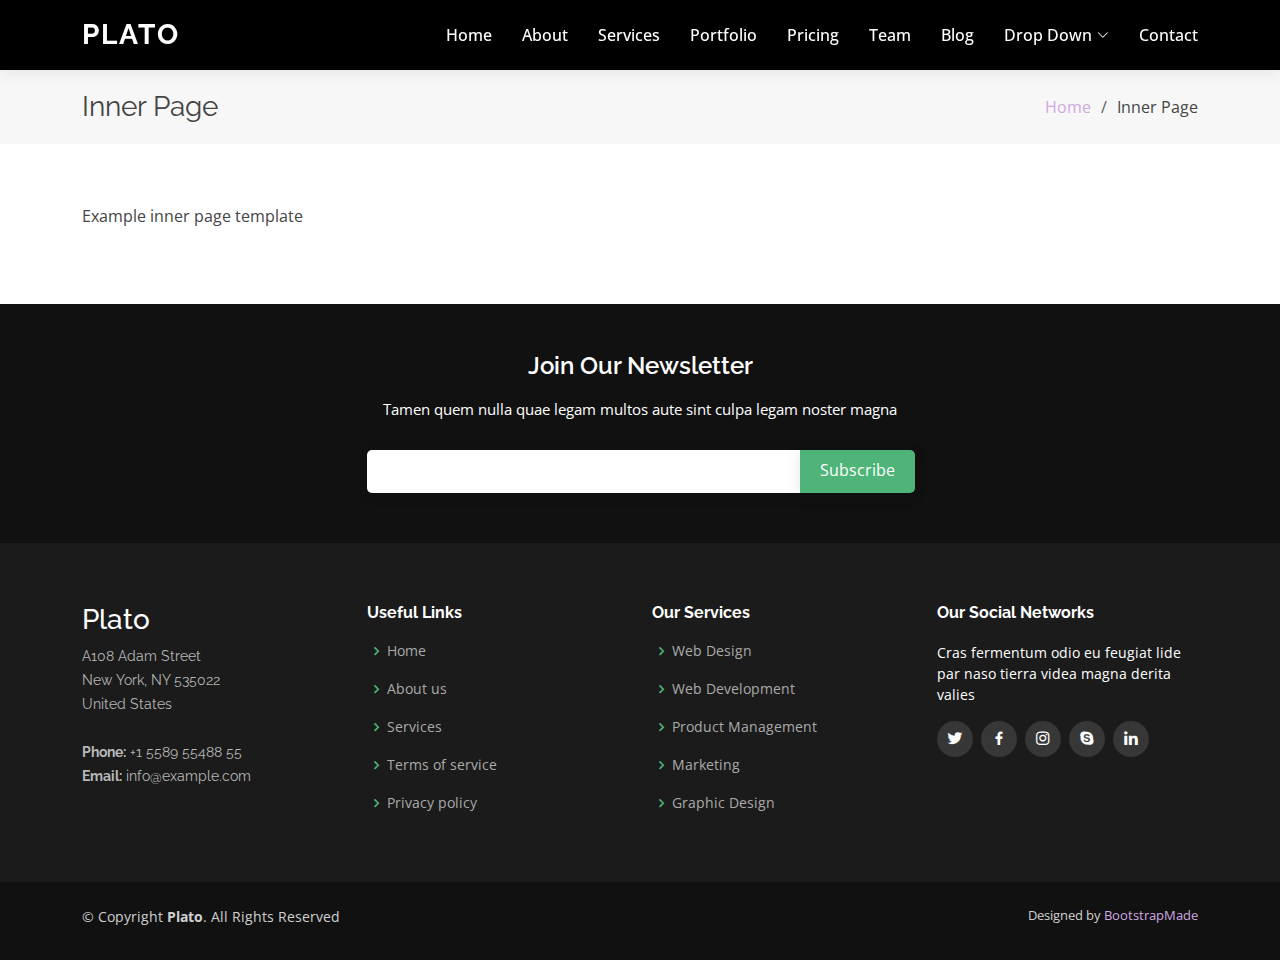
<file: inner-page.html>
<!DOCTYPE html>
<html lang="en">

<head>
  <meta charset="utf-8">
  <meta content="width=device-width, initial-scale=1.0" name="viewport">

  <title>Inner Page - Plato Bootstrap Template</title>
  <meta content="" name="description">
  <meta content="" name="keywords">

  <!-- Favicons -->
  <link href="assets/img/favicon.png" rel="icon">
  <link href="assets/img/apple-touch-icon.png" rel="apple-touch-icon">

  <!-- Google Fonts -->
  <link href="https://fonts.googleapis.com/css?family=Open+Sans:300,300i,400,400i,600,600i,700,700i|Raleway:300,300i,400,400i,500,500i,600,600i,700,700i|Poppins:300,300i,400,400i,500,500i,600,600i,700,700i" rel="stylesheet">

  <!-- Vendor CSS Files -->
  <link href="assets/vendor/aos/aos.css" rel="stylesheet">
  <link href="assets/vendor/bootstrap/css/bootstrap.min.css" rel="stylesheet">
  <link href="assets/vendor/bootstrap-icons/bootstrap-icons.css" rel="stylesheet">
  <link href="assets/vendor/boxicons/css/boxicons.min.css" rel="stylesheet">
  <link href="assets/vendor/glightbox/css/glightbox.min.css" rel="stylesheet">
  <link href="assets/vendor/swiper/swiper-bundle.min.css" rel="stylesheet">

  <!-- Template Main CSS File -->
  <link href="assets/css/style.css" rel="stylesheet">

  <!-- =======================================================
  * Template Name: Plato - v4.7.0
  * Template URL: https://bootstrapmade.com/plato-responsive-bootstrap-website-template/
  * Author: BootstrapMade.com
  * License: https://bootstrapmade.com/license/
  ======================================================== -->
</head>

<body>
  <div class="wrap">

    <!-- ======= Header ======= -->
    <header id="header" class="d-flex align-items-center">
      <div class="container d-flex align-items-center justify-content-between">

        <div class="logo">
          <h1 class="text-light"><a href="index.html"><span>Plato</span></a></h1>
          <!-- Uncomment below if you prefer to use an image logo -->
          <!-- <a href="index.html"><img src="assets/img/logo.png" alt="" class="img-fluid"></a>-->
        </div>

        <nav id="navbar" class="navbar">
          <ul>
            <li><a class="nav-link scrollto " href="#hero">Home</a></li>
            <li><a class="nav-link scrollto" href="#about">About</a></li>
            <li><a class="nav-link scrollto" href="#services">Services</a></li>
            <li><a class="nav-link scrollto " href="#portfolio">Portfolio</a></li>
            <li><a class="nav-link scrollto" href="#pricing">Pricing</a></li>
            <li><a class="nav-link scrollto" href="#team">Team</a></li>
            <li><a href="blog.html">Blog</a></li>
            <li class="dropdown"><a href="#"><span>Drop Down</span> <i class="bi bi-chevron-down"></i></a>
              <ul>
                <li><a href="#">Drop Down 1</a></li>
                <li class="dropdown"><a href="#"><span>Deep Drop Down</span> <i class="bi bi-chevron-right"></i></a>
                  <ul>
                    <li><a href="#">Deep Drop Down 1</a></li>
                    <li><a href="#">Deep Drop Down 2</a></li>
                    <li><a href="#">Deep Drop Down 3</a></li>
                    <li><a href="#">Deep Drop Down 4</a></li>
                    <li><a href="#">Deep Drop Down 5</a></li>
                  </ul>
                </li>
                <li><a href="#">Drop Down 2</a></li>
                <li><a href="#">Drop Down 3</a></li>
                <li><a href="#">Drop Down 4</a></li>
              </ul>
            </li>
            <li><a class="nav-link scrollto" href="#contact">Contact</a></li>
          </ul>
          <i class="bi bi-list mobile-nav-toggle"></i>
        </nav><!-- .navbar -->

      </div>
    </header><!-- End Header -->

    <main id="main">

      <!-- ======= Breadcrumbs ======= -->
      <section class="breadcrumbs">
        <div class="container">

          <div class="d-flex justify-content-between align-items-center">
            <h2>Inner Page</h2>
            <ol>
              <li><a href="index.html">Home</a></li>
              <li>Inner Page</li>
            </ol>
          </div>

        </div>
      </section><!-- End Breadcrumbs -->

      <section class="inner-page">
        <div class="container">
          <p>
            Example inner page template
          </p>
        </div>
      </section>

    </main><!-- End #main -->

    <!-- ======= Footer ======= -->
    <footer id="footer">

      <div class="footer-newsletter">
        <div class="container">
          <div class="row justify-content-center">
            <div class="col-lg-6">
              <h4>Join Our Newsletter</h4>
              <p>Tamen quem nulla quae legam multos aute sint culpa legam noster magna</p>
              <form action="" method="post">
                <input type="email" name="email"><input type="submit" value="Subscribe">
              </form>
            </div>
          </div>
        </div>
      </div>

      <div class="footer-top">
        <div class="container">
          <div class="row">

            <div class="col-lg-3 col-md-6 footer-contact">
              <h3>Plato</h3>
              <p>
                A108 Adam Street <br>
                New York, NY 535022<br>
                United States <br><br>
                <strong>Phone:</strong> +1 5589 55488 55<br>
                <strong>Email:</strong> info@example.com<br>
              </p>
            </div>

            <div class="col-lg-3 col-md-6 footer-links">
              <h4>Useful Links</h4>
              <ul>
                <li><i class="bx bx-chevron-right"></i> <a href="#">Home</a></li>
                <li><i class="bx bx-chevron-right"></i> <a href="#">About us</a></li>
                <li><i class="bx bx-chevron-right"></i> <a href="#">Services</a></li>
                <li><i class="bx bx-chevron-right"></i> <a href="#">Terms of service</a></li>
                <li><i class="bx bx-chevron-right"></i> <a href="#">Privacy policy</a></li>
              </ul>
            </div>

            <div class="col-lg-3 col-md-6 footer-links">
              <h4>Our Services</h4>
              <ul>
                <li><i class="bx bx-chevron-right"></i> <a href="#">Web Design</a></li>
                <li><i class="bx bx-chevron-right"></i> <a href="#">Web Development</a></li>
                <li><i class="bx bx-chevron-right"></i> <a href="#">Product Management</a></li>
                <li><i class="bx bx-chevron-right"></i> <a href="#">Marketing</a></li>
                <li><i class="bx bx-chevron-right"></i> <a href="#">Graphic Design</a></li>
              </ul>
            </div>

            <div class="col-lg-3 col-md-6 footer-links">
              <h4>Our Social Networks</h4>
              <p>Cras fermentum odio eu feugiat lide par naso tierra videa magna derita valies</p>
              <div class="social-links mt-3">
                <a href="#" class="twitter"><i class="bx bxl-twitter"></i></a>
                <a href="#" class="facebook"><i class="bx bxl-facebook"></i></a>
                <a href="#" class="instagram"><i class="bx bxl-instagram"></i></a>
                <a href="#" class="google-plus"><i class="bx bxl-skype"></i></a>
                <a href="#" class="linkedin"><i class="bx bxl-linkedin"></i></a>
              </div>
            </div>

          </div>
        </div>
      </div>

      <div class="container py-4">
        <div class="copyright">
          &copy; Copyright <strong><span>Plato</span></strong>. All Rights Reserved
        </div>
        <div class="credits">
          <!-- All the links in the footer should remain intact. -->
          <!-- You can delete the links only if you purchased the pro version. -->
          <!-- Licensing information: https://bootstrapmade.com/license/ -->
          <!-- Purchase the pro version with working PHP/AJAX contact form: https://bootstrapmade.com/plato-responsive-bootstrap-website-template/ -->
          Designed by <a href="https://bootstrapmade.com/">BootstrapMade</a>
        </div>
      </div>
    </footer><!-- End Footer -->

  </div>

  <a href="#" class="back-to-top d-flex align-items-center justify-content-center"><i class="bi bi-arrow-up-short"></i></a>

  <!-- Vendor JS Files -->
  <script src="assets/vendor/aos/aos.js"></script>
  <script src="assets/vendor/bootstrap/js/bootstrap.bundle.min.js"></script>
  <script src="assets/vendor/glightbox/js/glightbox.min.js"></script>
  <script src="assets/vendor/isotope-layout/isotope.pkgd.min.js"></script>
  <script src="assets/vendor/swiper/swiper-bundle.min.js"></script>
  <script src="assets/vendor/php-email-form/validate.js"></script>

  <!-- Template Main JS File -->
  <script src="assets/js/main.js"></script>

</body>

</html>
</file>
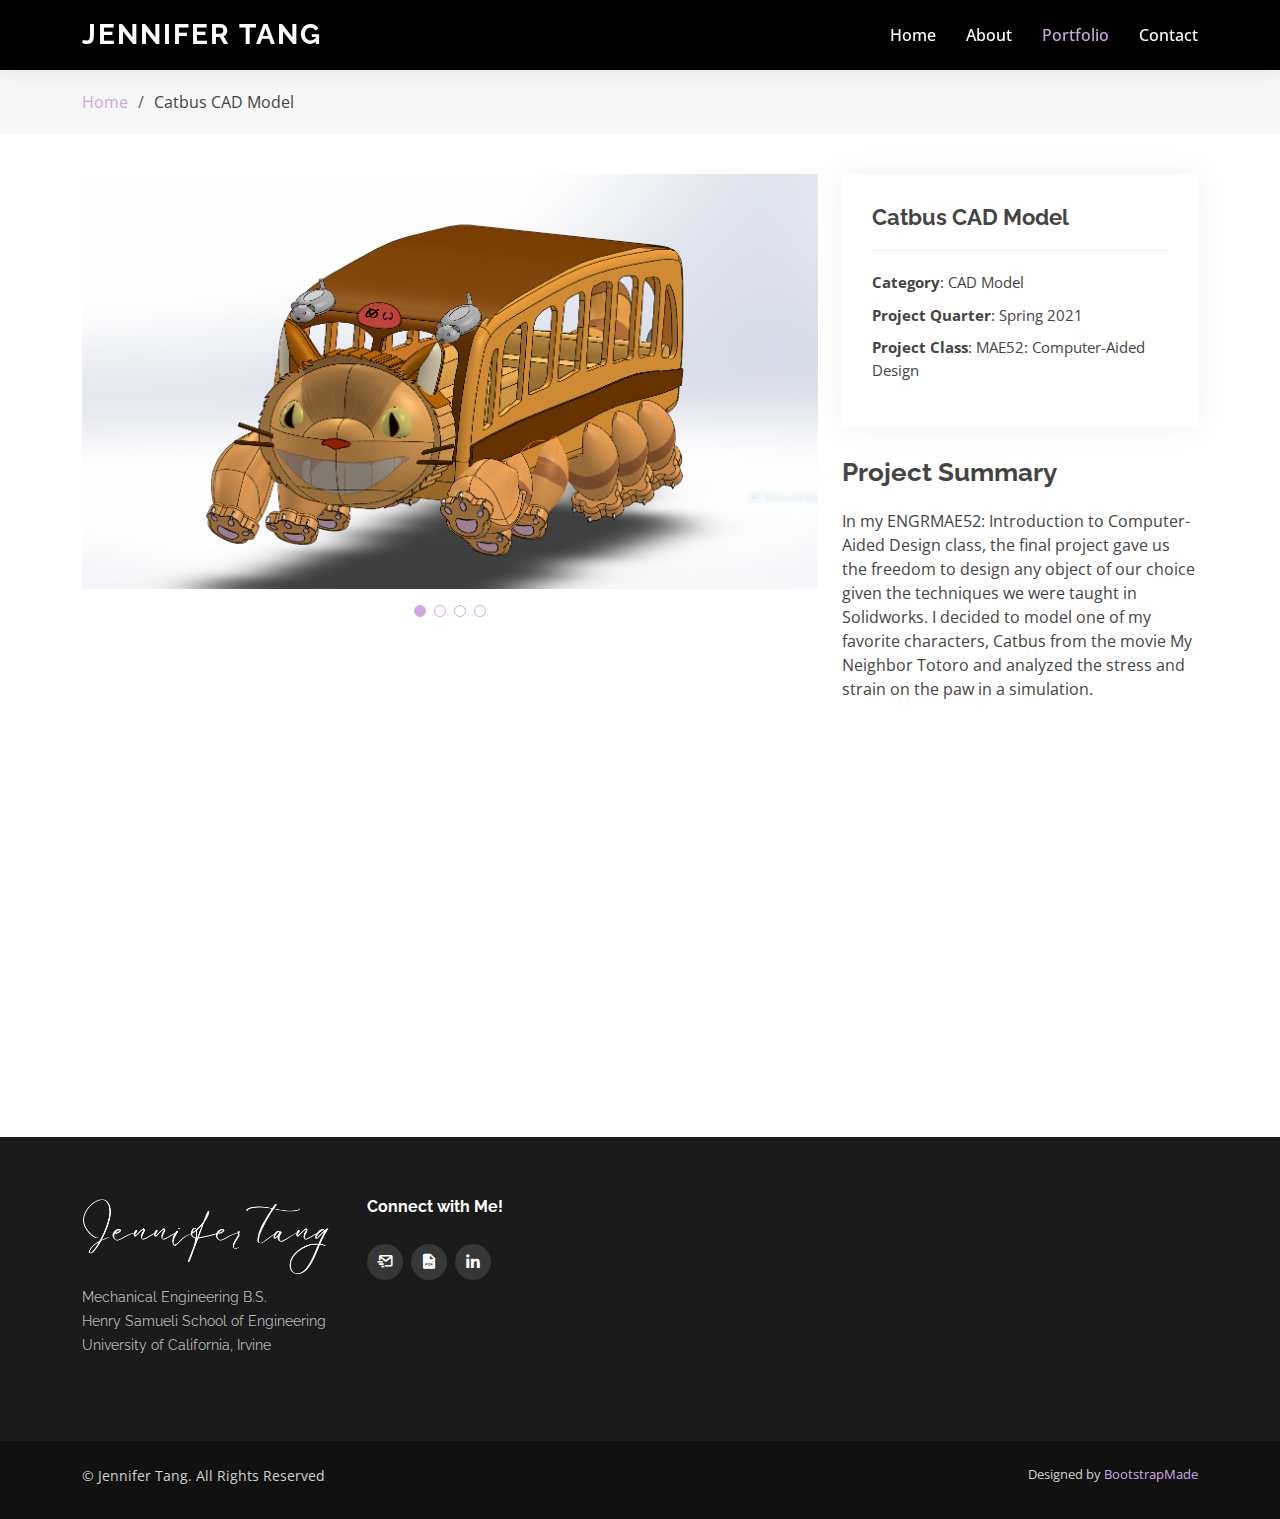
<file: MAE52FinalPage.html>
<!DOCTYPE html>
<html lang="en">

<head>
  <meta charset="utf-8">
  <meta content="width=device-width, initial-scale=1.0" name="viewport">

  <title>MAE52 Final Project: Catbus Model</title>
  <meta content="" name="description">
  <meta content="" name="keywords">

  <!-- Favicons -->
  <link href="assets/img/jenniferwebsite.png" rel="icon">
  <link href="assets/img/jenniferwebsite.png" rel="apple-touch-icon">

  <!-- Google Fonts -->
  <link href="https://fonts.googleapis.com/css?family=Open+Sans:300,300i,400,400i,600,600i,700,700i|Raleway:300,300i,400,400i,500,500i,600,600i,700,700i|Poppins:300,300i,400,400i,500,500i,600,600i,700,700i" rel="stylesheet">

  <!-- Vendor CSS Files -->
  <link href="assets/vendor/aos/aos.css" rel="stylesheet">
  <link href="assets/vendor/bootstrap/css/bootstrap.min.css" rel="stylesheet">
  <link href="assets/vendor/bootstrap-icons/bootstrap-icons.css" rel="stylesheet">
  <link href="assets/vendor/boxicons/css/boxicons.min.css" rel="stylesheet">
  <link href="assets/vendor/glightbox/css/glightbox.min.css" rel="stylesheet">
  <link href="assets/vendor/swiper/swiper-bundle.min.css" rel="stylesheet">

  <!-- Template Main CSS File -->
  <link href="assets/css/style.css" rel="stylesheet">

  <!-- =======================================================
  * Template Name: Plato - v4.7.0
  * Template URL: https://bootstrapmade.com/plato-responsive-bootstrap-website-template/
  * Author: BootstrapMade.com
  * License: https://bootstrapmade.com/license/
  ======================================================== -->
</head>

<body>
  <div class="wrap">

    <!-- ======= Header ======= -->
    <header id="header" class="d-flex align-items-center">
      <div class="container d-flex align-items-center justify-content-between">

        <div class="logo">
          <h1 class="text-light"><a href="index.html"><span>Jennifer Tang</span></a></h1>
          <!-- Uncomment below if you prefer to use an image logo -->
          <!-- <a href="index.html"><img src="assets/img/logo.png" alt="" class="img-fluid"></a>-->
        </div>

        <nav id="navbar" class="navbar">
        <ul>
            <li><a class="nav-link scrollto " href="#hero">Home</a></li>
            <li><a class="nav-link scrollto" href="#about">About</a></li>
            <li><a class="nav-link scrollto active" href="#portfolio">Portfolio</a></li>
            <li><a class="nav-link scrollto" href="#contact">Contact</a></li>
          </ul>
          <i class="bi bi-list mobile-nav-toggle"></i>
        </nav><!-- .navbar -->

      </div>
    </header><!-- End Header -->

    <main id="main">

      <!-- ======= Breadcrumbs ======= -->
      <section id="breadcrumbs" class="breadcrumbs" data-aos="fade-up">
        <div class="container">

          <div class="d-flex justify-content-between align-items-center">
            <ol>
              <li><a href="index.html">Home</a></li>
              <li>Catbus CAD Model</li>
            </ol>
          </div>

        </div>
      </section><!-- End Breadcrumbs -->

      <!-- ======= Portfolio Details Section ======= -->
      <section id="portfolio-details" class="portfolio-details">
        <div class="container">

          <div class="row gy-4">

            <div class="col-lg-8">
              <div class="portfolio-details-slider swiper">
                <div class="swiper-wrapper align-items-center">

                  <div class="swiper-slide">
                    <img src="assets/img/catbus.PNG" class="img-fluid" alt="">
                  </div>

                  <div class="swiper-slide">
                    <img src="assets/img/catbusassembly.png" alt="">
                  </div>

                  <div class="swiper-slide">
                    <img src="assets/img/catbusdisplacement.png" alt="">
                  </div>

                  <div class="swiper-slide">
                    <img src="assets/img/catbusstress.png" alt="">
                  </div>

                </div>
                <div class="swiper-pagination"></div>

                <div class="swiper-slide">
                  <br><br><br>
<center><iframe width="650" height="365.63" src="https://www.youtube.com/embed/eOK61-bbSE0" title="YouTube video player" frameborder="0" allow="accelerometer; autoplay; clipboard-write; encrypted-media; gyroscope; picture-in-picture" allowfullscreen></iframe></center>
                </div>
              </div>
            </div>

            <div class="col-lg-4">
              <div class="portfolio-info">
                <h3>Catbus CAD Model</h3>
                <ul>
                  <li><strong>Category</strong>: CAD Model</li>
                  <li><strong>Project Quarter</strong>: Spring 2021</li>
                  <li><strong>Project Class</strong>: MAE52: Computer-Aided Design</li>
                </ul>
              </div>
              <div class="portfolio-description">
                <h2>Project Summary</h2>
                <p>
                  In my ENGRMAE52: Introduction to Computer-Aided Design class, the final project gave us the freedom to design any object of our choice given the techniques we were taught in Solidworks. I decided to model one of my favorite characters, Catbus from the movie My Neighbor Totoro and analyzed the stress and strain on the paw in a simulation.
                </p>
              </div>
            </div>

          </div>

        </div>
      </section><!-- End Portfolio Details Section -->

    </main><!-- End #main -->

    <!-- ======= Footer ======= -->
    <footer id="footer">

      <div class="footer-top">
        <div class="container">
          <div class="row">

            <div class="col-lg-3 col-md-6 footer-contact">
              <!--<h3>Jennifer Tang</h3>-->
              <h3><a href="index.html"><img src="assets/img/jennifertanglogo2.png" width="250" height="350" alt="" class="img-fluid"></a></h3>
              <p>
                Mechanical Engineering B.S.<br>
                Henry Samueli School of Engineering<br>
                University of California, Irvine <br><br>
              </p>
            </div>


            <div class="col-lg-3 col-md-6 footer-links">
              <h4>Connect with Me!</h4>
              <div class="social-links mt-3">
                <a href="mailto: jennijt1@uci.edu" class="email"><i class="bx bx-mail-send"></i></a>
                <a href="" class="resume"><i class="bx bxs-file-pdf"></i></a>
                <a href="https://www.linkedin.com/in/jennifer-j-tang/" class="linkedin"><i class="bx bxl-linkedin"></i></a>

              </div>
            </div>

          </div>
        </div>
      </div>

      <div class="container py-4">
        <div class="copyright">
          &copy; <span>Jennifer Tang</span>. All Rights Reserved
        </div>
        <div class="credits">
          <!-- All the links in the footer should remain intact. -->
          <!-- You can delete the links only if you purchased the pro version. -->
          <!-- Licensing information: https://bootstrapmade.com/license/ -->
          <!-- Purchase the pro version with working PHP/AJAX contact form: https://bootstrapmade.com/plato-responsive-bootstrap-website-template/ -->
          Designed by <a href="https://bootstrapmade.com/">BootstrapMade</a>
        </div>
      </div>
    </footer><!-- End Footer -->

  </div>

  <a href="#" class="back-to-top d-flex align-items-center justify-content-center"><i class="bi bi-arrow-up-short"></i></a>

  <!-- Vendor JS Files -->
  <script src="assets/vendor/aos/aos.js"></script>
  <script src="assets/vendor/bootstrap/js/bootstrap.bundle.min.js"></script>
  <script src="assets/vendor/glightbox/js/glightbox.min.js"></script>
  <script src="assets/vendor/isotope-layout/isotope.pkgd.min.js"></script>
  <script src="assets/vendor/swiper/swiper-bundle.min.js"></script>
  <script src="assets/vendor/php-email-form/validate.js"></script>

  <!-- Template Main JS File -->
  <script src="assets/js/main.js"></script>

</body>

</html>
</file>
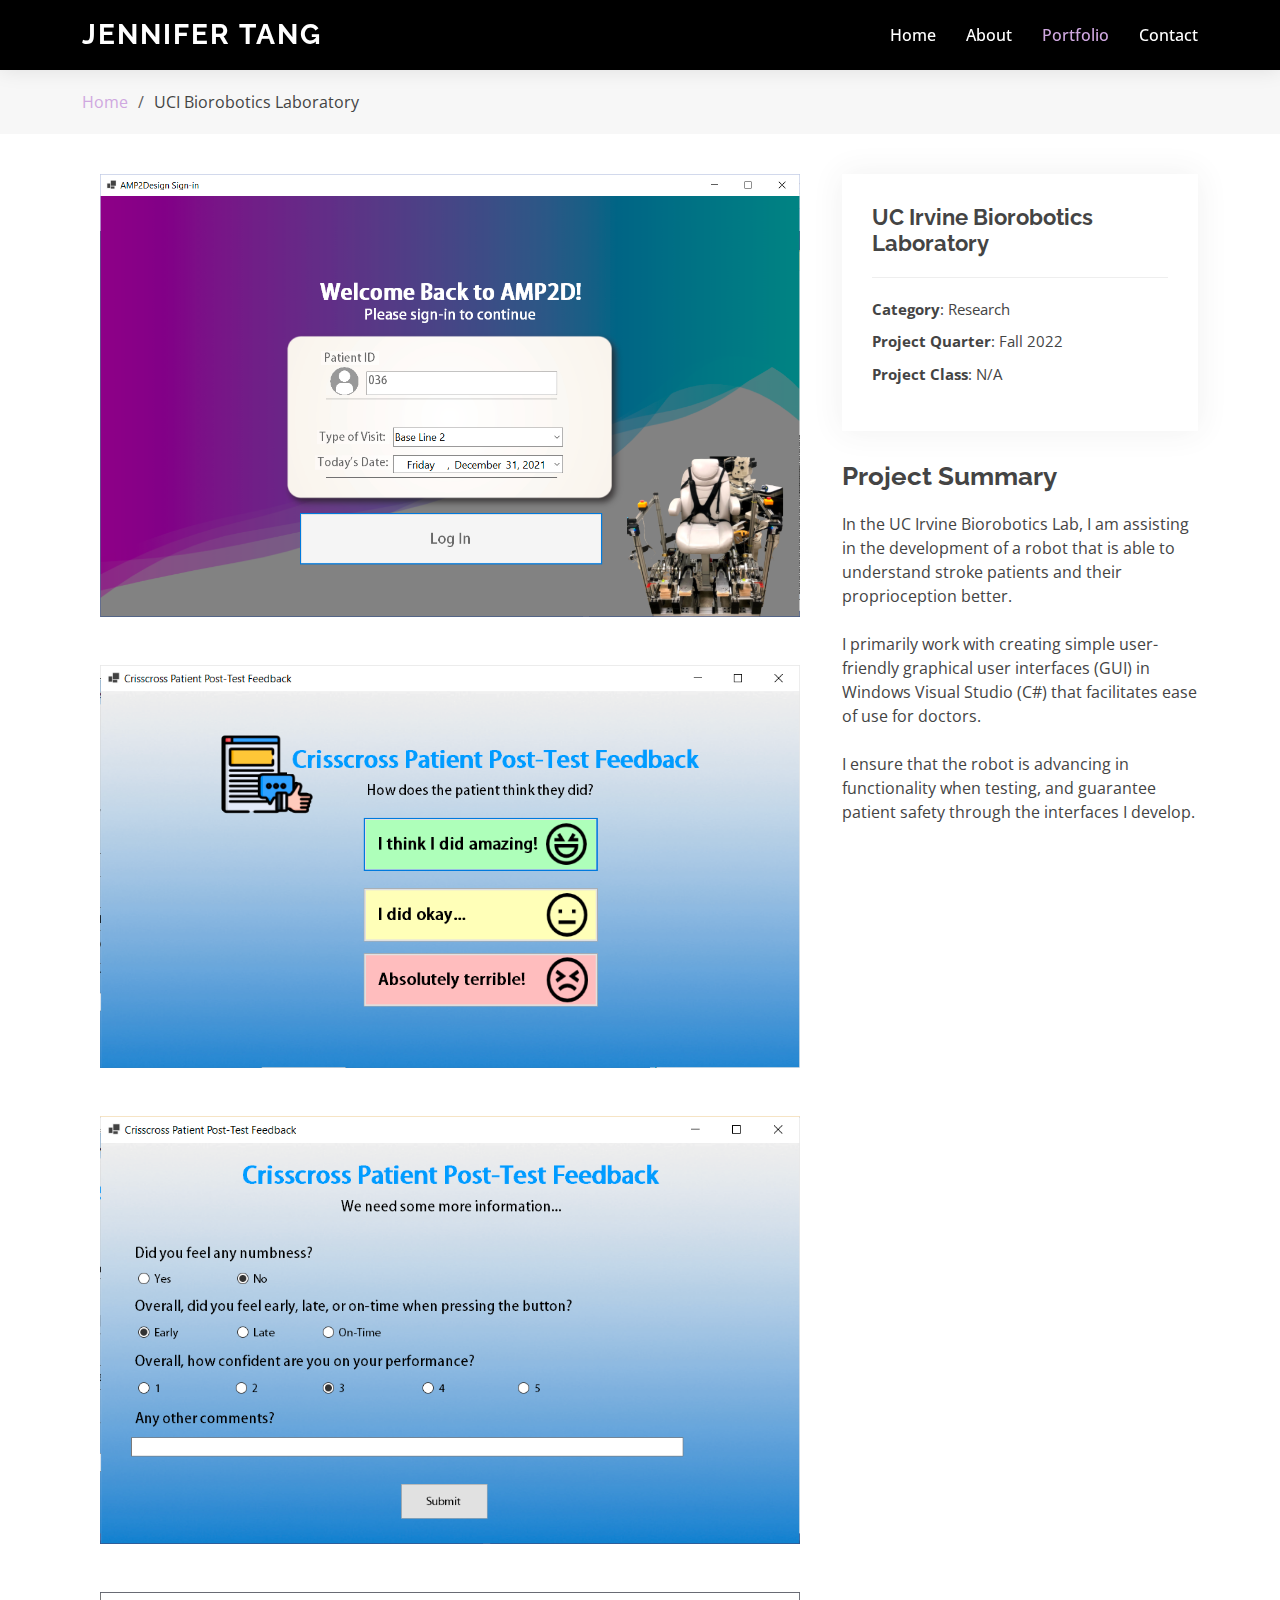
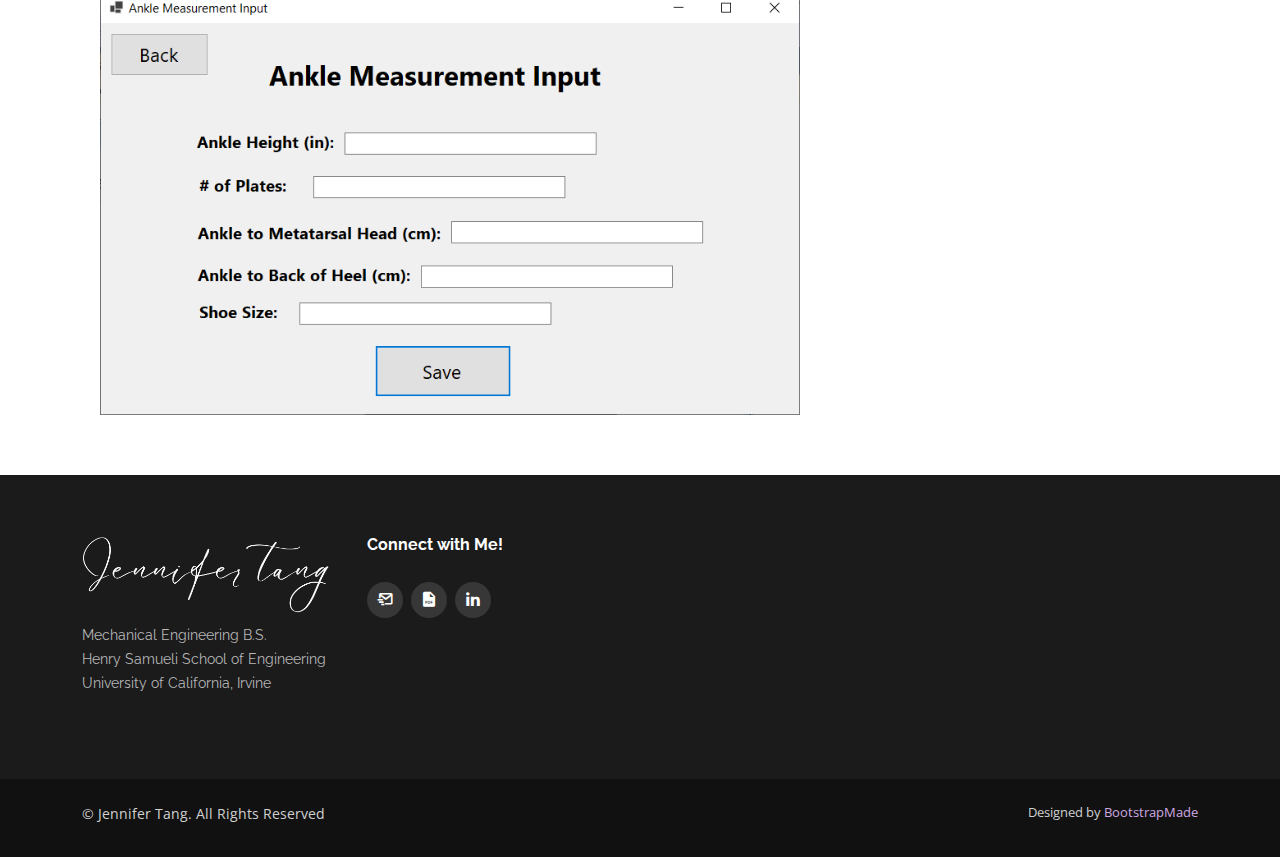
<file: UCILabFinalPage.html>
<!DOCTYPE html>
<html lang="en">

<head>
  <meta charset="utf-8">
  <meta content="width=device-width, initial-scale=1.0" name="viewport">

  <title>UC Irvine Biorobotics Laboratory</title>
  <meta content="" name="description">
  <meta content="" name="keywords">

  <!-- Favicons -->
  <link href="assets/img/jenniferwebsite.png" rel="icon">
  <link href="assets/img/jenniferwebsite.png" rel="apple-touch-icon">

  <!-- Google Fonts -->
  <link href="https://fonts.googleapis.com/css?family=Open+Sans:300,300i,400,400i,600,600i,700,700i|Raleway:300,300i,400,400i,500,500i,600,600i,700,700i|Poppins:300,300i,400,400i,500,500i,600,600i,700,700i" rel="stylesheet">

  <!-- Vendor CSS Files -->
  <link href="assets/vendor/aos/aos.css" rel="stylesheet">
  <link href="assets/vendor/bootstrap/css/bootstrap.min.css" rel="stylesheet">
  <link href="assets/vendor/bootstrap-icons/bootstrap-icons.css" rel="stylesheet">
  <link href="assets/vendor/boxicons/css/boxicons.min.css" rel="stylesheet">
  <link href="assets/vendor/glightbox/css/glightbox.min.css" rel="stylesheet">
  <link href="assets/vendor/swiper/swiper-bundle.min.css" rel="stylesheet">

  <!-- Template Main CSS File -->
  <link href="assets/css/style.css" rel="stylesheet">

  <!-- =======================================================
  * Template Name: Plato - v4.7.0
  * Template URL: https://bootstrapmade.com/plato-responsive-bootstrap-website-template/
  * Author: BootstrapMade.com
  * License: https://bootstrapmade.com/license/
  ======================================================== -->
</head>

<body>
  <div class="wrap">

    <!-- ======= Header ======= -->
    <header id="header" class="d-flex align-items-center">
      <div class="container d-flex align-items-center justify-content-between">

        <div class="logo">
          <h1 class="text-light"><a href="index.html"><span>Jennifer Tang</span></a></h1>
          <!-- Uncomment below if you prefer to use an image logo -->
          <!-- <a href="index.html"><img src="assets/img/logo.png" alt="" class="img-fluid"></a>-->
        </div>

        <nav id="navbar" class="navbar">
        <ul>
            <li><a class="nav-link scrollto " href="#hero">Home</a></li>
            <li><a class="nav-link scrollto" href="#about">About</a></li>
            <li><a class="nav-link scrollto active" href="#portfolio">Portfolio</a></li>
            <li><a class="nav-link scrollto" href="#contact">Contact</a></li>
          </ul>
          <i class="bi bi-list mobile-nav-toggle"></i>
        </nav><!-- .navbar -->

      </div>
    </header><!-- End Header -->

    <main id="main">

      <!-- ======= Breadcrumbs ======= -->
      <section id="breadcrumbs" class="breadcrumbs" data-aos="fade-up">
        <div class="container">

          <div class="d-flex justify-content-between align-items-center">
            <ol>
              <li><a href="index.html">Home</a></li>
              <li>UCI Biorobotics Laboratory</li>
            </ol>
          </div>

        </div>
      </section><!-- End Breadcrumbs -->

      <!-- ======= Portfolio Details Section ======= -->
      <section id="portfolio-details" class="portfolio-details">
        <div class="container">

          <div class="row gy-4">

            <div class="col-lg-8">
                <div class="">
                  <div class="swiper-slide">
                  <center>  <img src="assets/img/Lab/AMPGUI.png" width="700" height="800" class="img-fluid" alt=""> </center>
                  </div>

<br><br>
          <div class="swiper-slide">
          <center>  <img src="assets/img/Lab/FeedbackGUI.png" width="700" height="800" class="img-fluid" alt=""> </center>
          </div>

<br><br>
          <div class="swiper-slide">
          <center>  <img src="assets/img/Lab/FeedbackGUI2.png" width="700" height="800" class="img-fluid" alt=""> </center>
          </div>

<br><br>
          <div class="swiper-slide">
          <center>  <img src="assets/img/Lab/AnkleGUI.png" width="700" height="800" class="img-fluid" alt=""> </center>
          </div>

                </div>
                <div class="swiper-pagination"></div>

                <div class="swiper-slide">
                </div>
            </div>

            <div class="col-lg-4">
              <div class="portfolio-info">
                <h3>UC Irvine Biorobotics Laboratory</h3>
                <ul>
                  <li><strong>Category</strong>: Research</li>
                  <li><strong>Project Quarter</strong>: Fall 2022</li>
                  <li><strong>Project Class</strong>: N/A</li>
                </ul>
              </div>
              <div class="portfolio-description">
                <h2>Project Summary</h2>
                <p>
                  In the UC Irvine Biorobotics Lab, I am assisting in the development of a robot that is able to understand stroke patients and their proprioception better.

                  <br><br>I primarily work with creating simple user-friendly graphical user interfaces (GUI) in Windows Visual Studio (C#) that facilitates ease of use for doctors.

                  <br><br>I ensure that the robot is advancing in functionality when testing, and guarantee patient safety through the interfaces I develop.

                </p>
              </div>
            </div>

          </div>

        </div>
      </section><!-- End Portfolio Details Section -->

    </main><!-- End #main -->

    <!-- ======= Footer ======= -->
    <footer id="footer">

      <div class="footer-top">
        <div class="container">
          <div class="row">

            <div class="col-lg-3 col-md-6 footer-contact">
              <!--<h3>Jennifer Tang</h3>-->
              <h3><a href="index.html"><img src="assets/img/jennifertanglogo2.png" width="250" height="350" alt="" class="img-fluid"></a></h3>
              <p>
                Mechanical Engineering B.S.<br>
                Henry Samueli School of Engineering<br>
                University of California, Irvine <br><br>
              </p>
            </div>


            <div class="col-lg-3 col-md-6 footer-links">
              <h4>Connect with Me!</h4>
              <div class="social-links mt-3">
                <a href="mailto: jennijt1@uci.edu" class="email"><i class="bx bx-mail-send"></i></a>
                <a href="" class="resume"><i class="bx bxs-file-pdf"></i></a>
                <a href="https://www.linkedin.com/in/jennifer-j-tang/" class="linkedin"><i class="bx bxl-linkedin"></i></a>

              </div>
            </div>

          </div>
        </div>
      </div>

      <div class="container py-4">
        <div class="copyright">
          &copy; <span>Jennifer Tang</span>. All Rights Reserved
        </div>
        <div class="credits">
          <!-- All the links in the footer should remain intact. -->
          <!-- You can delete the links only if you purchased the pro version. -->
          <!-- Licensing information: https://bootstrapmade.com/license/ -->
          <!-- Purchase the pro version with working PHP/AJAX contact form: https://bootstrapmade.com/plato-responsive-bootstrap-website-template/ -->
          Designed by <a href="https://bootstrapmade.com/">BootstrapMade</a>
        </div>
      </div>
    </footer><!-- End Footer -->

  </div>

  <a href="#" class="back-to-top d-flex align-items-center justify-content-center"><i class="bi bi-arrow-up-short"></i></a>

  <!-- Vendor JS Files -->
  <script src="assets/vendor/aos/aos.js"></script>
  <script src="assets/vendor/bootstrap/js/bootstrap.bundle.min.js"></script>
  <script src="assets/vendor/glightbox/js/glightbox.min.js"></script>
  <script src="assets/vendor/isotope-layout/isotope.pkgd.min.js"></script>
  <script src="assets/vendor/swiper/swiper-bundle.min.js"></script>
  <script src="assets/vendor/php-email-form/validate.js"></script>

  <!-- Template Main JS File -->
  <script src="assets/js/main.js"></script>

</body>

</html>
</file>
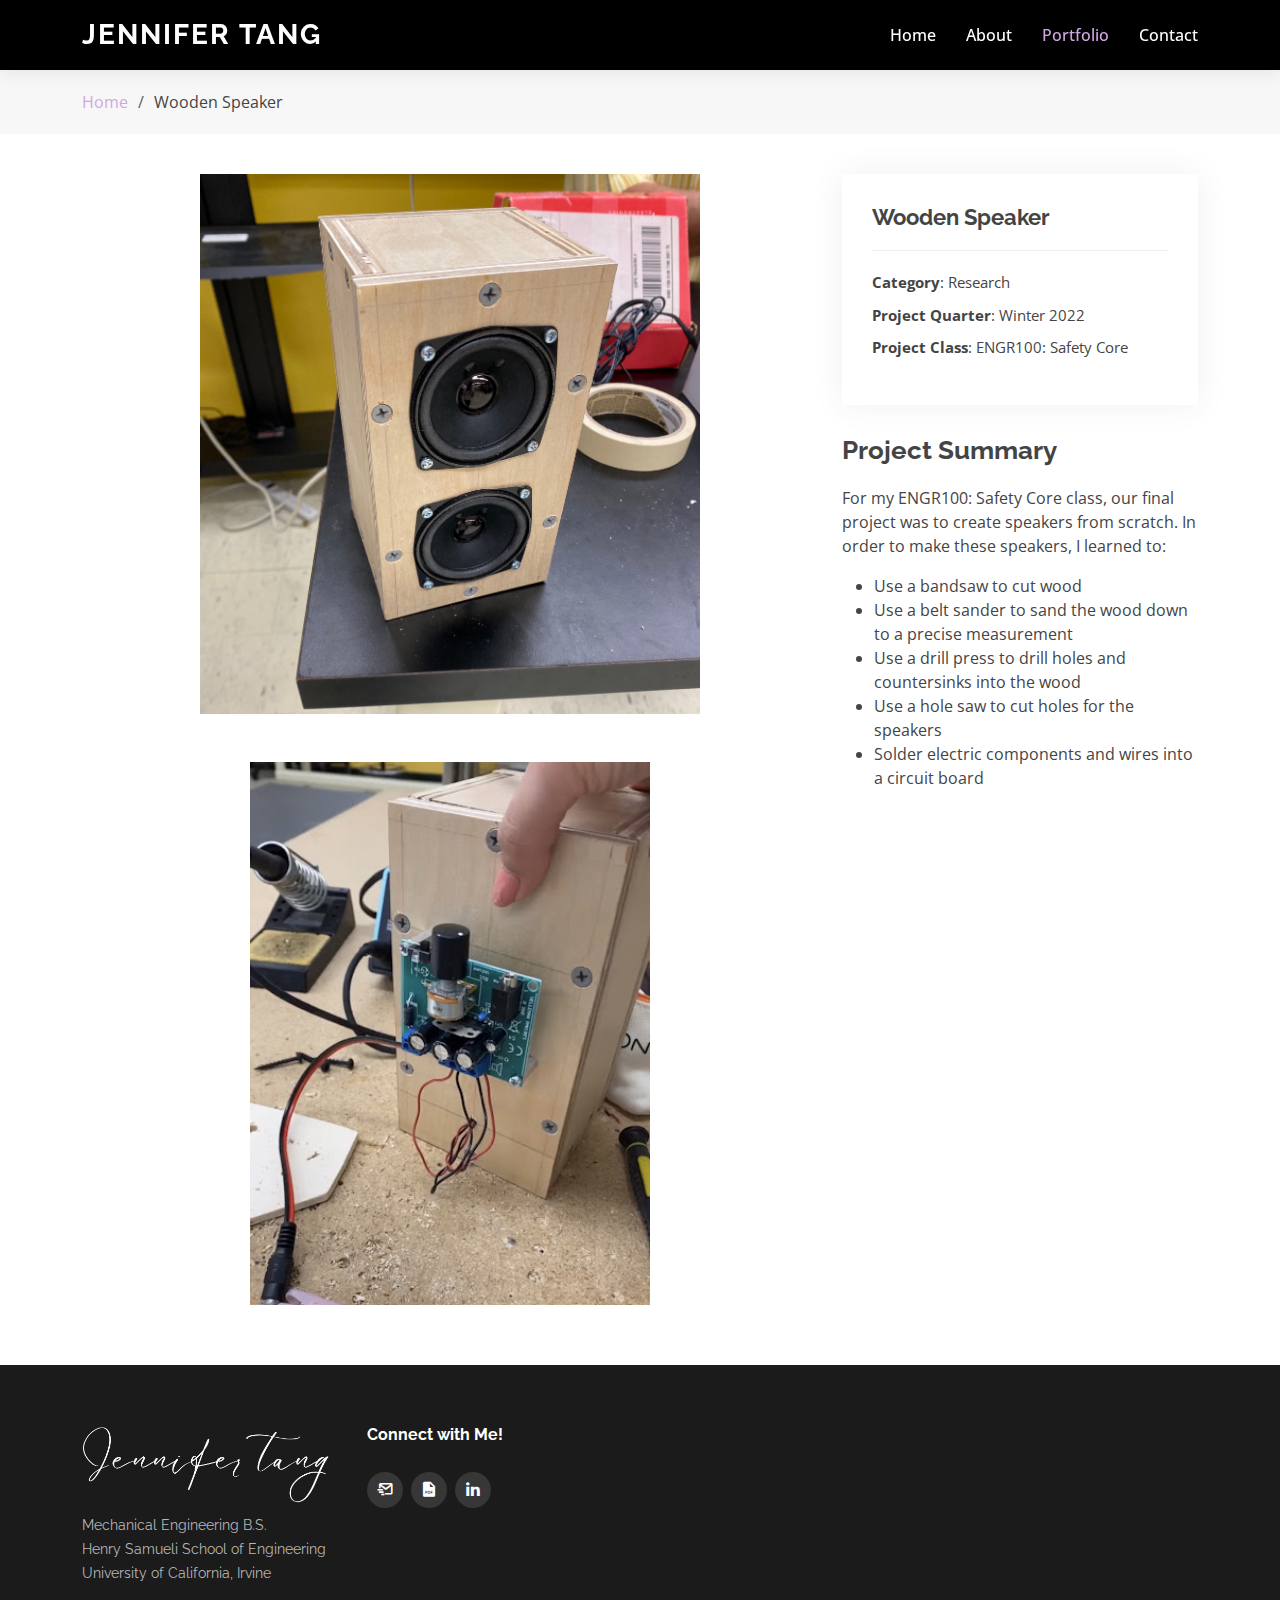
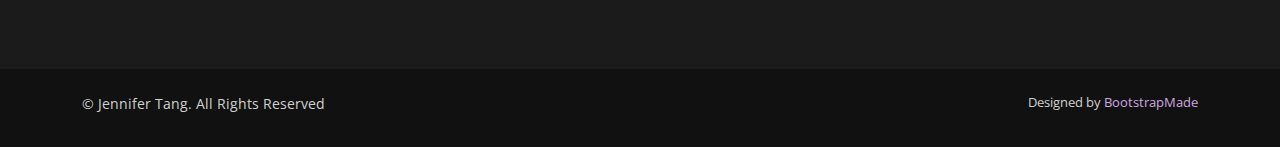
<file: WoodenSpeakersFinalPage.html>
<!DOCTYPE html>
<html lang="en">

<head>
  <meta charset="utf-8">
  <meta content="width=device-width, initial-scale=1.0" name="viewport">

  <title>SIRIPods</title>
  <meta content="" name="description">
  <meta content="" name="keywords">

  <!-- Favicons -->
  <link href="assets/img/jenniferwebsite.png" rel="icon">
  <link href="assets/img/jenniferwebsite.png" rel="apple-touch-icon">

  <!-- Google Fonts -->
  <link href="https://fonts.googleapis.com/css?family=Open+Sans:300,300i,400,400i,600,600i,700,700i|Raleway:300,300i,400,400i,500,500i,600,600i,700,700i|Poppins:300,300i,400,400i,500,500i,600,600i,700,700i" rel="stylesheet">

  <!-- Vendor CSS Files -->
  <link href="assets/vendor/aos/aos.css" rel="stylesheet">
  <link href="assets/vendor/bootstrap/css/bootstrap.min.css" rel="stylesheet">
  <link href="assets/vendor/bootstrap-icons/bootstrap-icons.css" rel="stylesheet">
  <link href="assets/vendor/boxicons/css/boxicons.min.css" rel="stylesheet">
  <link href="assets/vendor/glightbox/css/glightbox.min.css" rel="stylesheet">
  <link href="assets/vendor/swiper/swiper-bundle.min.css" rel="stylesheet">

  <!-- Template Main CSS File -->
  <link href="assets/css/style.css" rel="stylesheet">

  <!-- =======================================================
  * Template Name: Plato - v4.7.0
  * Template URL: https://bootstrapmade.com/plato-responsive-bootstrap-website-template/
  * Author: BootstrapMade.com
  * License: https://bootstrapmade.com/license/
  ======================================================== -->
</head>

<body>
  <div class="wrap">

    <!-- ======= Header ======= -->
    <header id="header" class="d-flex align-items-center">
      <div class="container d-flex align-items-center justify-content-between">

        <div class="logo">
          <h1 class="text-light"><a href="index.html"><span>Jennifer Tang</span></a></h1>
          <!-- Uncomment below if you prefer to use an image logo -->
          <!-- <a href="index.html"><img src="assets/img/logo.png" alt="" class="img-fluid"></a>-->
        </div>

        <nav id="navbar" class="navbar">
        <ul>
            <li><a class="nav-link scrollto " href="#hero">Home</a></li>
            <li><a class="nav-link scrollto" href="#about">About</a></li>
            <li><a class="nav-link scrollto active" href="#portfolio">Portfolio</a></li>
            <li><a class="nav-link scrollto" href="#contact">Contact</a></li>
          </ul>
          <i class="bi bi-list mobile-nav-toggle"></i>
        </nav><!-- .navbar -->

      </div>
    </header><!-- End Header -->

    <main id="main">

      <!-- ======= Breadcrumbs ======= -->
      <section id="breadcrumbs" class="breadcrumbs" data-aos="fade-up">
        <div class="container">

          <div class="d-flex justify-content-between align-items-center">
            <ol>
              <li><a href="index.html">Home</a></li>
              <li>Wooden Speaker</li>
            </ol>
          </div>

        </div>
      </section><!-- End Breadcrumbs -->

      <!-- ======= Portfolio Details Section ======= -->
      <section id="portfolio-details" class="portfolio-details">
        <div class="container">

          <div class="row gy-4">

            <div class="col-lg-8">
                <div class="">
                  <div class="swiper-slide">
                  <center>  <img src="assets/img/ENGR100/Speaker.JPG" width="500" height="600" class="img-fluid" alt=""> </center>
                  </div>

<br><br>
                  <div class="swiper-slide">
                  <center><img src="assets/img/ENGR100/SpeakerBack.jpeg" width="400" height="500" class="img-fluid" alt=""> </center>
                  </div>

                </div>
                <div class="swiper-pagination"></div>

                <div class="swiper-slide">
                </div>
            </div>

            <div class="col-lg-4">
              <div class="portfolio-info">
                <h3>Wooden Speaker</h3>
                <ul>
                  <li><strong>Category</strong>: Research</li>
                  <li><strong>Project Quarter</strong>: Winter 2022</li>
                  <li><strong>Project Class</strong>: ENGR100: Safety Core</li>
                </ul>
              </div>
              <div class="portfolio-description">
                <h2>Project Summary</h2>
                <p>
                  For my ENGR100: Safety Core class, our final project was to create speakers from scratch. In order to make these speakers, I learned to:
                  <ul>

<li>Use a bandsaw to cut wood</li>
<li>Use a belt sander to sand the wood down to a precise measurement</li>
<li>Use a drill press to drill holes and countersinks into the wood</li>
<li>Use a hole saw to cut holes for the speakers</li>
<li>Solder electric components and wires into a circuit board</li>
</ul>
                </p>
              </div>
            </div>

          </div>

        </div>
      </section><!-- End Portfolio Details Section -->

    </main><!-- End #main -->

    <!-- ======= Footer ======= -->
    <footer id="footer">

      <div class="footer-top">
        <div class="container">
          <div class="row">

            <div class="col-lg-3 col-md-6 footer-contact">
              <!--<h3>Jennifer Tang</h3>-->
              <h3><a href="index.html"><img src="assets/img/jennifertanglogo2.png" width="250" height="350" alt="" class="img-fluid"></a></h3>
              <p>
                Mechanical Engineering B.S.<br>
                Henry Samueli School of Engineering<br>
                University of California, Irvine <br><br>
              </p>
            </div>


            <div class="col-lg-3 col-md-6 footer-links">
              <h4>Connect with Me!</h4>
              <div class="social-links mt-3">
                <a href="mailto: jennijt1@uci.edu" class="email"><i class="bx bx-mail-send"></i></a>
                <a href="" class="resume"><i class="bx bxs-file-pdf"></i></a>
                <a href="https://www.linkedin.com/in/jennifer-j-tang/" class="linkedin"><i class="bx bxl-linkedin"></i></a>

              </div>
            </div>

          </div>
        </div>
      </div>

      <div class="container py-4">
        <div class="copyright">
          &copy; <span>Jennifer Tang</span>. All Rights Reserved
        </div>
        <div class="credits">
          <!-- All the links in the footer should remain intact. -->
          <!-- You can delete the links only if you purchased the pro version. -->
          <!-- Licensing information: https://bootstrapmade.com/license/ -->
          <!-- Purchase the pro version with working PHP/AJAX contact form: https://bootstrapmade.com/plato-responsive-bootstrap-website-template/ -->
          Designed by <a href="https://bootstrapmade.com/">BootstrapMade</a>
        </div>
      </div>
    </footer><!-- End Footer -->

  </div>

  <a href="#" class="back-to-top d-flex align-items-center justify-content-center"><i class="bi bi-arrow-up-short"></i></a>

  <!-- Vendor JS Files -->
  <script src="assets/vendor/aos/aos.js"></script>
  <script src="assets/vendor/bootstrap/js/bootstrap.bundle.min.js"></script>
  <script src="assets/vendor/glightbox/js/glightbox.min.js"></script>
  <script src="assets/vendor/isotope-layout/isotope.pkgd.min.js"></script>
  <script src="assets/vendor/swiper/swiper-bundle.min.js"></script>
  <script src="assets/vendor/php-email-form/validate.js"></script>

  <!-- Template Main JS File -->
  <script src="assets/js/main.js"></script>

</body>

</html>
</file>
<file: assets/css/style.css>
/**
* Template Name: Plato - v4.7.0
* Template URL: https://bootstrapmade.com/plato-responsive-bootstrap-website-template/
* Author: BootstrapMade.com
* License: https://bootstrapmade.com/license/
*/

/*--------------------------------------------------------------
# General
--------------------------------------------------------------*/
body {
  font-family: "Open Sans", sans-serif;
  color: #444444;
  background-color: #f4f4f4;
}

a {
  color: #cfa8e0;
  text-decoration: none;
}

a:hover {
  color: #f7f2ff;
  text-decoration: none;
}

h1, h2, h3, h4, h5, h6 {
  font-family: "Raleway", sans-serif;
}

.wrap {
  max-width: 1440px;
  margin: auto;
  background: #fff;
  box-shadow: 0px 2px 15px rgba(0, 0, 0, 0.1);
}

/*--------------------------------------------------------------
# Back to top button
--------------------------------------------------------------*/
.back-to-top {
  position: fixed;
  visibility: hidden;
  opacity: 0;
  right: 15px;
  bottom: 15px;
  z-index: 996;
  background: #7b67a3;
  width: 40px;
  height: 40px;
  border-radius: 4px;
  transition: all 0.4s;
}
.back-to-top i {
  font-size: 28px;
  color: #fff;
  line-height: 0;
}
.back-to-top:hover {
  background: #6bc08e;
  color: #fff;
}
.back-to-top.active {
  visibility: visible;
  opacity: 1;
}

/*--------------------------------------------------------------
# Disable AOS delay on mobile
--------------------------------------------------------------*/
@media screen and (max-width: 768px) {
  [data-aos-delay] {
    transition-delay: 0 !important;
  }
}
/*--------------------------------------------------------------
# Header
--------------------------------------------------------------*/
#header {
  height: 70px;
  z-index: 997;
  transition: all 0.5s;
  background: #000;
  box-shadow: 0px 0px 20px 0px rgba(0, 0, 0, 0.1);
}
#header .logo h1 {
  font-size: 28px;
  margin: 0;
  line-height: 1;
  font-weight: 700;
  letter-spacing: 2px;
  text-transform: uppercase;
}
#header .logo h1 a, #header .logo h1 a:hover {
  color: #fff;
  text-decoration: none;
}
#header .logo img {
  padding: 0;
  margin: 0;
  max-height: 40px;
}

.scrolled-offset {
  margin-top: 70px;
}

/*--------------------------------------------------------------
# Navigation Menu
--------------------------------------------------------------*/
/**
* Desktop Navigation
*/
.navbar {
  padding: 0;
}
.navbar ul {
  margin: 0;
  padding: 0;
  display: flex;
  list-style: none;
  align-items: center;
}
.navbar li {
  position: relative;
}
.navbar a, .navbar a:focus {
  display: flex;
  align-items: center;
  justify-content: space-between;
  padding: 10px 0 10px 30px;
  font-size: 16px;
  font-weight: 500;
  color: #fff;
  white-space: nowrap;
  transition: 0.3s;
}
.navbar a i, .navbar a:focus i {
  font-size: 12px;
  line-height: 0;
  margin-left: 5px;
}
.navbar a:hover, .navbar .active, .navbar .active:focus, .navbar li:hover > a {
  color: #cfa8e0;
}
.navbar .dropdown ul {
  display: block;
  position: absolute;
  left: 14px;
  top: calc(100% + 30px);
  margin: 0;
  padding: 10px 0;
  z-index: 99;
  opacity: 0;
  visibility: hidden;
  background: #fff;
  box-shadow: 0px 0px 30px rgba(127, 137, 161, 0.25);
  transition: 0.3s;
}
.navbar .dropdown ul li {
  min-width: 200px;
}
.navbar .dropdown ul a {
  padding: 10px 20px;
  font-size: 15px;
  color: #444444;
}
.navbar .dropdown ul a i {
  font-size: 12px;
}
.navbar .dropdown ul a:hover, .navbar .dropdown ul .active:hover, .navbar .dropdown ul li:hover > a {
  color: #4eb478;
}
.navbar .dropdown:hover > ul {
  opacity: 1;
  top: 100%;
  visibility: visible;
}
.navbar .dropdown .dropdown ul {
  top: 0;
  left: calc(100% - 30px);
  visibility: hidden;
}
.navbar .dropdown .dropdown:hover > ul {
  opacity: 1;
  top: 0;
  left: 100%;
  visibility: visible;
}
@media (max-width: 1366px) {
  .navbar .dropdown .dropdown ul {
    left: -90%;
  }
  .navbar .dropdown .dropdown:hover > ul {
    left: -100%;
  }
}

/**
* Mobile Navigation
*/
.mobile-nav-toggle {
  color: #fff;
  font-size: 28px;
  cursor: pointer;
  display: none;
  line-height: 0;
  transition: 0.5s;
}

@media (max-width: 991px) {
  .mobile-nav-toggle {
    display: block;
  }

  .navbar ul {
    display: none;
  }
}
.navbar-mobile {
  position: fixed;
  overflow: hidden;
  top: 0;
  right: 0;
  left: 0;
  bottom: 0;
  background: rgba(43, 43, 43, 0.9);
  transition: 0.3s;
  z-index: 999;
}
.navbar-mobile .mobile-nav-toggle {
  position: absolute;
  top: 15px;
  right: 15px;
}
.navbar-mobile ul {
  display: block;
  position: absolute;
  top: 55px;
  right: 15px;
  bottom: 15px;
  left: 15px;
  padding: 10px 0;
  background-color: #fff;
  overflow-y: auto;
  transition: 0.3s;
}
.navbar-mobile a, .navbar-mobile a:focus {
  padding: 10px 20px;
  font-size: 15px;
  color: #444444;
}
.navbar-mobile a:hover, .navbar-mobile .active, .navbar-mobile li:hover > a {
  color: #4eb478;
}
.navbar-mobile .getstarted, .navbar-mobile .getstarted:focus {
  margin: 15px;
}
.navbar-mobile .dropdown ul {
  position: static;
  display: none;
  margin: 10px 20px;
  padding: 10px 0;
  z-index: 99;
  opacity: 1;
  visibility: visible;
  background: #fff;
  box-shadow: 0px 0px 30px rgba(127, 137, 161, 0.25);
}
.navbar-mobile .dropdown ul li {
  min-width: 200px;
}
.navbar-mobile .dropdown ul a {
  padding: 10px 20px;
}
.navbar-mobile .dropdown ul a i {
  font-size: 12px;
}
.navbar-mobile .dropdown ul a:hover, .navbar-mobile .dropdown ul .active:hover, .navbar-mobile .dropdown ul li:hover > a {
  color: #4eb478;
}
.navbar-mobile .dropdown > .dropdown-active {
  display: block;
}

/*--------------------------------------------------------------
# Hero Section
--------------------------------------------------------------*/
#hero {
  width: 100%;
  height: 80vh;
  background: url("../img/engineering.jpeg") top center;
  background-size: cover;
  position: relative;
  border-bottom: 1px solid #222;
}
#hero:before {
  content: "";
  background: rgba(0, 0, 0, 0.7);
  position: absolute;
  bottom: 0;
  top: 0;
  left: 0;
  right: 0;
}
#hero .hero-container {
  position: absolute;
  bottom: 0;
  top: 0;
  left: 0;
  right: 0;
  display: flex;
  justify-content: center;
  align-items: center;
  flex-direction: column;
  text-align: center;
  padding: 0 15px;
}
#hero h1 {
  margin: 0 0 30px 0;
  font-size: 48px;
  font-weight: 700;
  line-height: 56px;
  color: #fff;
}
#hero h2 {
  color: #eee;
  margin-bottom: 40px;
  font-size: 22px;
}
#hero .btn-get-started {
  font-family: "Raleway", sans-serif;
  font-weight: 500;
  font-size: 16px;
  letter-spacing: 2px;
  display: inline-block;
  padding: 10px 28px;
  border-radius: 5px;
  transition: 0.5s;
  border: 2px solid #7b67a3;
  color: #fff;
}
#hero .btn-get-started:hover {
  background: #7b67a3;
  border: 2px solid #7b67a3;
}
@media (min-width: 1024px) {
  #hero {
    background-attachment: fixed;
  }
  #hero h1, #hero h2 {
    width: 50%;
  }
}
@media (max-width: 768px) {
  #hero {
    height: 100vh;
  }
  #hero h1 {
    font-size: 28px;
    line-height: 36px;
  }
  #hero h2 {
    font-size: 18px;
    line-height: 24px;
    margin-bottom: 30px;
  }
}

/*--------------------------------------------------------------
# Sections General
--------------------------------------------------------------*/
section {
  padding: 60px 0;
  overflow: hidden;
}

.section-bg {
  background-color: #fafdfb;
}

.section-title {
  text-align: center;
  padding: 30px 0;
  position: relative;
}
.section-title h2 {
  font-size: 32px;
  font-weight: 700;
  text-transform: uppercase;
  margin-bottom: 20px;
  padding-bottom: 0;
  color: #7b67a3;
  position: relative;
  z-index: 2;
}
.section-title span {
  position: absolute;
  top: 30px;
  color: #f4f4f4;
  left: 0;
  right: 0;
  z-index: 1;
  font-weight: 700;
  font-size: 52px;
  text-transform: uppercase;
  line-height: 0;
}
.section-title p {
  margin-bottom: 0;
  position: relative;
  z-index: 2;
}
@media (max-width: 575px) {
  .section-title h2 {
    font-size: 28px;
    margin-bottom: 15px;
  }
  .section-title span {
    font-size: 38px;
  }
}

/*--------------------------------------------------------------
# About
--------------------------------------------------------------*/
.about .content {
  padding-left: 30px;
}
.about .content h3 {
  font-weight: 700;
  font-size: 34px;
}
.about .content p {
  margin-bottom: 0;
}
.about .content .icon-box {
  margin-top: 25px;
}
.about .content .icon-box h4 {
  font-size: 20px;
  font-weight: 700;
  margin: 5px 0 10px 60px;
}
.about .content .icon-box i {
  font-size: 48px;
  float: left;
  color: #4eb478;
}
.about .content .icon-box p {
  font-size: 15px;
  color: #848484;
  margin-left: 60px;
}
.about .image {
  background-position: center center;
  background-repeat: no-repeat;
  background-size: cover;
  min-height: 400px;
}
@media (max-width: 991px) {
  .about {
    padding-left: 0;
  }
  .about .image {
    text-align: center;
  }
  .about .image img {
    max-width: 80%;
  }
}
@media (max-width: 667px) {
  .about .image img {
    max-width: 100%;
  }
}

/*--------------------------------------------------------------
# Clients
--------------------------------------------------------------*/
.clients {
  background: #f4f4f4;
  padding: 15px 0;
  text-align: center;
}
.clients img {
  width: 50%;
  filter: grayscale(100);
  transition: all 0.4s ease-in-out;
  display: inline-block;
  padding: 15px 0;
}
.clients img:hover {
  filter: none;
  transform: scale(1.2);
}
@media (max-width: 768px) {
  .clients img {
    width: 40%;
  }
}
@media (max-width: 575px) {
  .clients img {
    width: 50%;
  }
}

/*--------------------------------------------------------------
# Features
--------------------------------------------------------------*/
.features .card {
  border-radius: 5px;
  overflow: hidden;
  border: 0;
  background: #f7f7f7;
  position: relative;
  transition: 0.3s;
}
.features .card-body {
  padding-top: 20px;
  position: relative;
}
.features .card-body i {
  font-size: 120px;
  color: #e7e7e7;
  text-align: center;
  position: absolute;
  left: 50%;
  top: 50%;
  transform: translateX(-50%) translateY(-50%);
  z-index: 1;
}
.features .card-title {
  font-weight: 700;
  position: relative;
  z-index: 2;
}
.features .card-title a {
  color: #444444;
  transition: 0.3s;
}
.features .card-text {
  position: relative;
  z-index: 2;
  color: #5e5e5e;
}
.features .card:hover {
  box-shadow: 0px 2px 15px rgba(0, 0, 0, 0.1);
  background: #fff;
}
.features .card:hover .card-title a {
  color: #4eb478;
}
@media (max-width: 1024px) {
  .features {
    background-attachment: scroll;
  }
}

/*--------------------------------------------------------------
# Cta
--------------------------------------------------------------*/
.cta {
  background: linear-gradient(rgba(2, 2, 2, 0.6), rgba(0, 0, 0, 0.8)), url("../img/cta-bg.jpg") fixed center center;
  background-size: cover;
  padding: 60px 0;
}
.cta h3 {
  color: #fff;
  font-size: 28px;
  font-weight: 700;
}
.cta p {
  color: #fff;
}
.cta .cta-btn {
  font-family: "Raleway", sans-serif;
  font-weight: 600;
  font-size: 16px;
  letter-spacing: 1px;
  display: inline-block;
  padding: 8px 28px;
  border-radius: 5px;
  transition: 0.3s;
  margin-top: 10px;
  border: 2px solid #fff;
  color: #fff;
}
.cta .cta-btn:hover {
  background: #4eb478;
  border: 2px solid #4eb478;
}

/*--------------------------------------------------------------
# Services
--------------------------------------------------------------*/
.services {
  padding-bottom: 30px;
}
.services .icon-box {
  margin-bottom: 20px;
  padding: 30px 15px;
  border-radius: 6px;
  background: #fff;
}
.services .icon-box i {
  float: left;
  color: #4eb478;
  font-size: 40px;
  line-height: 0;
}
.services .icon-box h4 {
  margin-left: 70px;
  font-weight: 700;
  margin-bottom: 15px;
  font-size: 18px;
}
.services .icon-box h4 a {
  color: #444444;
  transition: 0.3s;
}
.services .icon-box .icon-box:hover h4 a {
  color: #4eb478;
}
.services .icon-box p {
  margin-left: 70px;
  line-height: 24px;
  font-size: 14px;
}

/*--------------------------------------------------------------
# Portfolio
--------------------------------------------------------------*/
.portfolio .portfolio-item {
  margin-bottom: 30px;
}
.portfolio #portfolio-flters {
  padding: 0;
  margin: 0 auto 35px auto;
  list-style: none;
  text-align: center;
  border-radius: 50px;
  padding: 2px 15px;
}
.portfolio #portfolio-flters li {
  cursor: pointer;
  display: inline-block;
  padding: 10px 15px;
  font-size: 14px;
  font-weight: 600;
  line-height: 1;
  text-transform: uppercase;
  color: #444444;
  transition: all 0.3s ease-in-out;
}
.portfolio #portfolio-flters li:hover, .portfolio #portfolio-flters li.filter-active {
  color: #7b67a3;
}
.portfolio #portfolio-flters li:last-child {
  margin-right: 0;
}
.portfolio .portfolio-wrap {
  transition: 0.3s;
  position: relative;
  overflow: hidden;
  z-index: 1;
  display:block
}
.portfolio .portfolio-wrap::before {
  content: "";
  background: rgba(0, 0, 0, 0.6);
  position: absolute;
  left: 30px;
  right: 30px;
  top: 30px;
  bottom: 30px;
  transition: all ease-in-out 0.3s;
  z-index: 2;
  opacity: 0;
}
.portfolio .portfolio-wrap .portfolio-info {
  opacity: 0;
  position: absolute;
  top: 10%;
  left: 0;
  right: 0;
  text-align: center;
  z-index: 3;
  transition: all ease-in-out 0.3s;
}
.portfolio .portfolio-wrap .portfolio-info h4 {
  font-size: 20px;
  color: #fff;
  font-weight: 600;
}
.portfolio .portfolio-wrap .portfolio-info p {
  color: #ffffff;
  font-size: 14px;
  text-transform: uppercase;
}
.portfolio .portfolio-wrap .portfolio-links {
  opacity: 0;
  left: 0;
  right: 0;
  bottom: 10%;
  text-align: center;
  z-index: 3;
  position: absolute;
  transition: all ease-in-out 0.3s;
}
.portfolio .portfolio-wrap .portfolio-links a {
  color: #fff;
  margin: 0 2px;
  font-size: 28px;
  display: inline-block;
  transition: 0.3s;
}
.portfolio .portfolio-wrap .portfolio-links a:hover {
  color: #e5d9ff;
}
.portfolio .portfolio-wrap:hover::before {
  top: 0;
  left: 0;
  right: 0;
  bottom: 0;
  opacity: 1;
}
.portfolio .portfolio-wrap:hover .portfolio-info {
  opacity: 1;
  top: calc(50% - 48px);
}
.portfolio .portfolio-wrap:hover .portfolio-links {
  opacity: 1;
  bottom: calc(50% - 50px);
}

/*--------------------------------------------------------------
# Portfolio Details
--------------------------------------------------------------*/
.portfolio-details {
  padding-top: 40px;
}
.portfolio-details .portfolio-details-slider img {
  width: 100%;
}
.portfolio-details .portfolio-details-slider .swiper-pagination {
  margin-top: 20px;
  position: relative;
}
.portfolio-details .portfolio-details-slider .swiper-pagination .swiper-pagination-bullet {
  width: 12px;
  height: 12px;
  background-color: #fff;
  opacity: 1;
  border: 1px solid #cfa8e0;
}
.portfolio-details .portfolio-details-slider .swiper-pagination .swiper-pagination-bullet-active {
  background-color: #cfa8e0;
}
.portfolio-details .portfolio-info {
  padding: 30px;
  box-shadow: 0px 0 30px rgba(68, 68, 68, 0.08);
}
.portfolio-details .portfolio-info h3 {
  font-size: 22px;
  font-weight: 700;
  margin-bottom: 20px;
  padding-bottom: 20px;
  border-bottom: 1px solid #eee;
}
.portfolio-details .portfolio-info ul {
  list-style: none;
  padding: 0;
  font-size: 15px;
}
.portfolio-details .portfolio-info ul li + li {
  margin-top: 10px;
}
.portfolio-details .portfolio-description {
  padding-top: 30px;
}
.portfolio-details .portfolio-description h2 {
  font-size: 26px;
  font-weight: 700;
  margin-bottom: 20px;
}
.portfolio-details .portfolio-description p {
  padding: 0;
}

/*--------------------------------------------------------------
# Testimonials
--------------------------------------------------------------*/
.testimonials {
  padding: 80px 0;
  background: url("../img/testimonials-bg.jpg") no-repeat;
  background-position: center center;
  background-size: cover;
  position: relative;
}
.testimonials::before {
  content: "";
  position: absolute;
  left: 0;
  right: 0;
  top: 0;
  bottom: 0;
  background: rgba(17, 17, 17, 0.7);
}
.testimonials .section-header {
  margin-bottom: 40px;
}
.testimonials .testimonials-carousel, .testimonials .testimonials-slider {
  overflow: hidden;
}
.testimonials .testimonial-item {
  text-align: center;
  color: #fff;
}
.testimonials .testimonial-item .testimonial-img {
  width: 100px;
  border-radius: 50%;
  border: 6px solid rgba(255, 255, 255, 0.15);
  margin: 0 auto;
}
.testimonials .testimonial-item h3 {
  font-size: 20px;
  font-weight: bold;
  margin: 10px 0 5px 0;
  color: #fff;
}
.testimonials .testimonial-item h4 {
  font-size: 14px;
  color: #ddd;
  margin: 0 0 15px 0;
}
.testimonials .testimonial-item .quote-icon-left, .testimonials .testimonial-item .quote-icon-right {
  color: rgba(255, 255, 255, 0.4);
  font-size: 26px;
}
.testimonials .testimonial-item .quote-icon-left {
  display: inline-block;
  left: -5px;
  position: relative;
}
.testimonials .testimonial-item .quote-icon-right {
  display: inline-block;
  right: -5px;
  position: relative;
  top: 10px;
}
.testimonials .testimonial-item p {
  font-style: italic;
  margin: 0 auto 15px auto;
  color: #eee;
}
.testimonials .swiper-pagination {
  margin-top: 20px;
  position: relative;
}
.testimonials .swiper-pagination .swiper-pagination-bullet {
  width: 12px;
  height: 12px;
  background-color: rgba(255, 255, 255, 0.5);
  opacity: 1;
}
.testimonials .swiper-pagination .swiper-pagination-bullet-active {
  background-color: #4eb478;
}
@media (min-width: 1024px) {
  .testimonials {
    background-attachment: fixed;
  }
}
@media (min-width: 992px) {
  .testimonials .testimonial-item p {
    width: 80%;
  }
}

/*--------------------------------------------------------------
# Team
--------------------------------------------------------------*/
.team {
  padding: 60px 0 0 0;
}
.team .member {
  text-align: center;
  background: #343a40;
  position: relative;
  overflow: hidden;
  border-radius: 5px;
}
.team .member .member-info {
  opacity: 0;
  position: absolute;
  bottom: 0;
  top: 0;
  left: 0;
  right: 0;
  transition: 0.2s;
}
.team .member .member-info-content {
  position: absolute;
  left: 0;
  right: 0;
  bottom: 10px;
  transition: bottom 0.4s;
}
.team .member .member-info-content h4 {
  font-weight: 700;
  margin-bottom: 2px;
  font-size: 18px;
  color: #fff;
}
.team .member .member-info-content span {
  font-style: italic;
  display: block;
  font-size: 13px;
  color: #fff;
}
.team .member .social {
  position: absolute;
  left: 0;
  bottom: -38px;
  right: 0;
  height: 48px;
  transition: bottom ease-in-out 0.4s;
  text-align: center;
}
.team .member .social a {
  transition: color 0.3s;
  color: #fff;
  margin: 0 10px;
  display: inline-block;
}
.team .member .social a:hover {
  color: #4eb478;
}
.team .member .social i {
  font-size: 18px;
  margin: 0 2px;
}
.team .member:hover .member-info {
  background: linear-gradient(0deg, rgba(0, 0, 0, 0.9) 0%, rgba(0, 0, 0, 0.8) 20%, rgba(0, 212, 255, 0) 100%);
  opacity: 1;
  transition: 0.4s;
}
.team .member:hover .member-info-content {
  bottom: 60px;
  transition: bottom 0.4s;
}
.team .member:hover .social {
  bottom: 0;
  transition: bottom ease-in-out 0.4s;
}

/*--------------------------------------------------------------
# Pricing
--------------------------------------------------------------*/
.pricing .row {
  padding-top: 40px;
}
.pricing .box {
  padding: 40px;
  margin-bottom: 30px;
  box-shadow: 0px 0px 30px rgba(73, 78, 92, 0.15);
  background: #fff;
  text-align: center;
}
.pricing h3 {
  font-weight: 300;
  margin-bottom: 15px;
  font-size: 28px;
}
.pricing h4 {
  font-size: 46px;
  color: #4eb478;
  font-weight: 400;
  font-family: "Open Sans", sans-serif;
  margin-bottom: 25px;
}
.pricing h4 span {
  color: #bababa;
  font-size: 18px;
  display: block;
}
.pricing ul {
  padding: 0;
  list-style: none;
  color: #999;
  text-align: left;
  line-height: 20px;
}
.pricing ul li {
  padding-bottom: 12px;
}
.pricing ul i {
  color: #4eb478;
  font-size: 18px;
  padding-right: 4px;
}
.pricing ul .na {
  color: #ccc;
}
.pricing ul .na i {
  color: #ccc;
}
.pricing ul .na span {
  text-decoration: line-through;
}
.pricing .get-started-btn {
  display: inline-block;
  padding: 8px 30px;
  border-radius: 5px;
  color: #444444;
  transition: none;
  font-size: 15px;
  font-weight: 400;
  font-family: "Raleway", sans-serif;
  transition: 0.3s;
  font-weight: 500;
  border: 2px solid #dddddd;
}
.pricing .get-started-btn:hover {
  color: #4eb478;
  border-color: #4eb478;
}
.pricing .featured {
  z-index: 10;
  margin: -30px -5px 0 -5px;
  background: #4eb478;
}
.pricing .featured h3, .pricing .featured h4, .pricing .featured h4 span, .pricing .featured ul, .pricing .featured ul .na, .pricing .featured ul i, .pricing .featured ul .na i {
  color: #fff;
}
.pricing .featured .get-started-btn {
  border-color: #fff;
  color: #fff;
}
.pricing .featured .get-started-btn:hover {
  color: #4eb478;
  background: #fff;
}
@media (max-width: 992px) {
  .pricing .box {
    max-width: 60%;
    margin: 0 auto 30px auto;
  }
}
@media (max-width: 767px) {
  .pricing .box {
    max-width: 80%;
    margin: 0 auto 30px auto;
  }
}
@media (max-width: 420px) {
  .pricing .box {
    max-width: 100%;
    margin: 0 auto 30px auto;
  }
}

/*--------------------------------------------------------------
# F.A.Q
--------------------------------------------------------------*/
.faq {
  background: #f3faf6;
  padding: 60px 0;
}
.faq .section-title span {
  color: #f1f1f1;
}
.faq .faq-list {
  padding: 0 100px;
}
.faq .faq-list ul {
  padding: 0;
  list-style: none;
}
.faq .faq-list li + li {
  margin-top: 15px;
}
.faq .faq-list li {
  padding: 20px;
  background: #fff;
  border-radius: 4px;
  position: relative;
}
.faq .faq-list a {
  display: block;
  position: relative;
  font-family: "Poppins", sans-serif;
  font-size: 16px;
  line-height: 24px;
  font-weight: 500;
  padding: 0 30px;
  outline: none;
  cursor: pointer;
}
.faq .faq-list .icon-help {
  font-size: 24px;
  position: absolute;
  right: 0;
  left: 20px;
  color: #a8dabc;
}
.faq .faq-list .icon-show, .faq .faq-list .icon-close {
  font-size: 24px;
  position: absolute;
  right: 0;
  top: 0;
}
.faq .faq-list p {
  margin-bottom: 0;
  padding: 10px 0 0 0;
}
.faq .faq-list .icon-show {
  display: none;
}
.faq .faq-list a.collapsed {
  color: #343a40;
}
.faq .faq-list a.collapsed:hover {
  color: #4eb478;
}
.faq .faq-list a.collapsed .icon-show {
  display: inline-block;
}
.faq .faq-list a.collapsed .icon-close {
  display: none;
}
@media (max-width: 1200px) {
  .faq .faq-list {
    padding: 0;
  }
}

/*--------------------------------------------------------------
# Contact Us
--------------------------------------------------------------*/
.contact .info-box {
  color: #444444;
  box-shadow: 0 0 30px rgba(214, 215, 216, 0.6);
  padding: 20px;
}
.contact .info-box i {
  font-size: 32px;
  color: #4eb478;
  border-radius: 50%;
  padding: 8px;
  border: 2px dotted #cbe9d8;
  float: left;
}
.contact .info-box h3 {
  font-size: 20px;
  color: #777777;
  font-weight: 700;
  margin: 10px 0 10px 68px;
}
.contact .info-box p {
  padding: 0;
  line-height: 24px;
  font-size: 14px;
  margin: 0 0 0 68px;
}
.contact .php-email-form {
  box-shadow: 0 0 30px rgba(214, 215, 216, 0.6);
  padding: 30px;
}
.contact .php-email-form .error-message {
  display: none;
  color: #fff;
  background: #ed3c0d;
  text-align: left;
  padding: 15px;
  font-weight: 600;
}
.contact .php-email-form .error-message br + br {
  margin-top: 25px;
}
.contact .php-email-form .sent-message {
  display: none;
  color: #fff;
  background: #18d26e;
  text-align: center;
  padding: 15px;
  font-weight: 600;
}
.contact .php-email-form .loading {
  display: none;
  background: #fff;
  text-align: center;
  padding: 15px;
}
.contact .php-email-form .loading:before {
  content: "";
  display: inline-block;
  border-radius: 50%;
  width: 24px;
  height: 24px;
  margin: 0 10px -6px 0;
  border: 3px solid #18d26e;
  border-top-color: #eee;
  -webkit-animation: animate-loading 1s linear infinite;
  animation: animate-loading 1s linear infinite;
}
.contact .php-email-form input, .contact .php-email-form textarea {
  border-radius: 0;
  box-shadow: none;
  font-size: 14px;
}
.contact .php-email-form input:focus, .contact .php-email-form textarea:focus {
  border-color: #4eb478;
}
.contact .php-email-form input {
  padding: 10px 15px;
}
.contact .php-email-form textarea {
  padding: 12px 15px;
}
.contact .php-email-form button[type=submit] {
  background: #4eb478;
  border: 0;
  padding: 10px 24px;
  color: #fff;
  transition: 0.4s;
  border-radius: 5px;
}
.contact .php-email-form button[type=submit]:hover {
  background: #45a36c;
}
@-webkit-keyframes animate-loading {
  0% {
    transform: rotate(0deg);
  }
  100% {
    transform: rotate(360deg);
  }
}
@keyframes animate-loading {
  0% {
    transform: rotate(0deg);
  }
  100% {
    transform: rotate(360deg);
  }
}

/*--------------------------------------------------------------
# Breadcrumbs
--------------------------------------------------------------*/
.breadcrumbs {
  padding: 20px 0;
  background: #f7f7f7;
  min-height: 40px;
}
.breadcrumbs h2 {
  font-size: 28px;
  font-weight: 400;
  margin: 0;
}
@media (max-width: 992px) {
  .breadcrumbs h2 {
    margin: 0 0 10px 0;
  }
}
.breadcrumbs ol {
  display: flex;
  flex-wrap: wrap;
  list-style: none;
  padding: 0;
  margin: 0;
}
.breadcrumbs ol li + li {
  padding-left: 10px;
}
.breadcrumbs ol li + li::before {
  display: inline-block;
  padding-right: 10px;
  color: #5e5e5e;
  content: "/";
}
@media (max-width: 768px) {
  .breadcrumbs .d-flex {
    display: block !important;
  }
  .breadcrumbs ol {
    display: block;
  }
  .breadcrumbs ol li {
    display: inline-block;
  }
}

/*--------------------------------------------------------------
# Footer
--------------------------------------------------------------*/
#footer {
  padding: 0 0 30px 0;
  color: #d0d0d0;
  font-size: 14px;
  background: #111111;
}
#footer .footer-newsletter {
  padding: 50px 0;
  background: #111111;
  text-align: center;
  font-size: 15px;
  color: #fff;
}
#footer .footer-newsletter h4 {
  font-size: 24px;
  margin: 0 0 20px 0;
  padding: 0;
  line-height: 1;
  font-weight: 600;
}
#footer .footer-newsletter form {
  margin-top: 30px;
  background: #fff;
  padding: 6px 10px;
  position: relative;
  border-radius: 5px;
  box-shadow: 0px 2px 15px rgba(0, 0, 0, 0.1);
  text-align: left;
}
#footer .footer-newsletter form input[type=email] {
  border: 0;
  padding: 4px 8px;
  width: calc(100% - 100px);
}
#footer .footer-newsletter form input[type=submit] {
  position: absolute;
  top: 0;
  right: -2px;
  bottom: 0;
  border: 0;
  background: none;
  font-size: 16px;
  padding: 0 20px 3px 20px;
  background: #4eb478;
  color: #fff;
  transition: 0.3s;
  border-radius: 0 5px 5px 0;
  box-shadow: 0px 2px 15px rgba(0, 0, 0, 0.1);
}
#footer .footer-newsletter form input[type=submit]:hover {
  background: #45a36c;
}
#footer .footer-top {
  padding: 60px 0 30px 0;
  background: #1b1b1b;
  color: #fff;
}
#footer .footer-top .footer-contact {
  margin-bottom: 30px;
}
#footer .footer-top .footer-contact h4 {
  font-size: 22px;
  margin: 0 0 30px 0;
  padding: 2px 0 2px 0;
  line-height: 1;
  font-weight: 700;
}
#footer .footer-top .footer-contact p {
  font-size: 14px;
  line-height: 24px;
  margin-bottom: 0;
  font-family: "Raleway", sans-serif;
  color: #b7b7b7;
}
#footer .footer-top h4 {
  font-size: 16px;
  font-weight: bold;
  position: relative;
  padding-bottom: 12px;
}
#footer .footer-top .footer-links {
  margin-bottom: 30px;
}
#footer .footer-top .footer-links ul {
  list-style: none;
  padding: 0;
  margin: 0;
}
#footer .footer-top .footer-links ul i {
  padding-right: 2px;
  color: #4eb478;
  font-size: 18px;
  line-height: 1;
}
#footer .footer-top .footer-links ul li {
  padding: 10px 0;
  display: flex;
  align-items: center;
}
#footer .footer-top .footer-links ul li:first-child {
  padding-top: 0;
}
#footer .footer-top .footer-links ul a {
  color: #aaaaaa;
  transition: 0.3s;
  display: inline-block;
  line-height: 1;
}
#footer .footer-top .footer-links ul a:hover {
  text-decoration: none;
  color: #4eb478;
}
#footer .footer-top .social-links a {
  font-size: 18px;
  display: inline-block;
  background: #373737;
  color: #fff;
  line-height: 1;
  padding: 8px 0;
  margin-right: 4px;
  border-radius: 50%;
  text-align: center;
  width: 36px;
  height: 36px;
  transition: 0.3s;
}
#footer .footer-top .social-links a:hover {
  background: #4eb478;
  color: #fff;
  text-decoration: none;
}
#footer .copyright {
  text-align: center;
  float: left;
}
#footer .credits {
  float: right;
  text-align: center;
  font-size: 13px;
}
</file>
